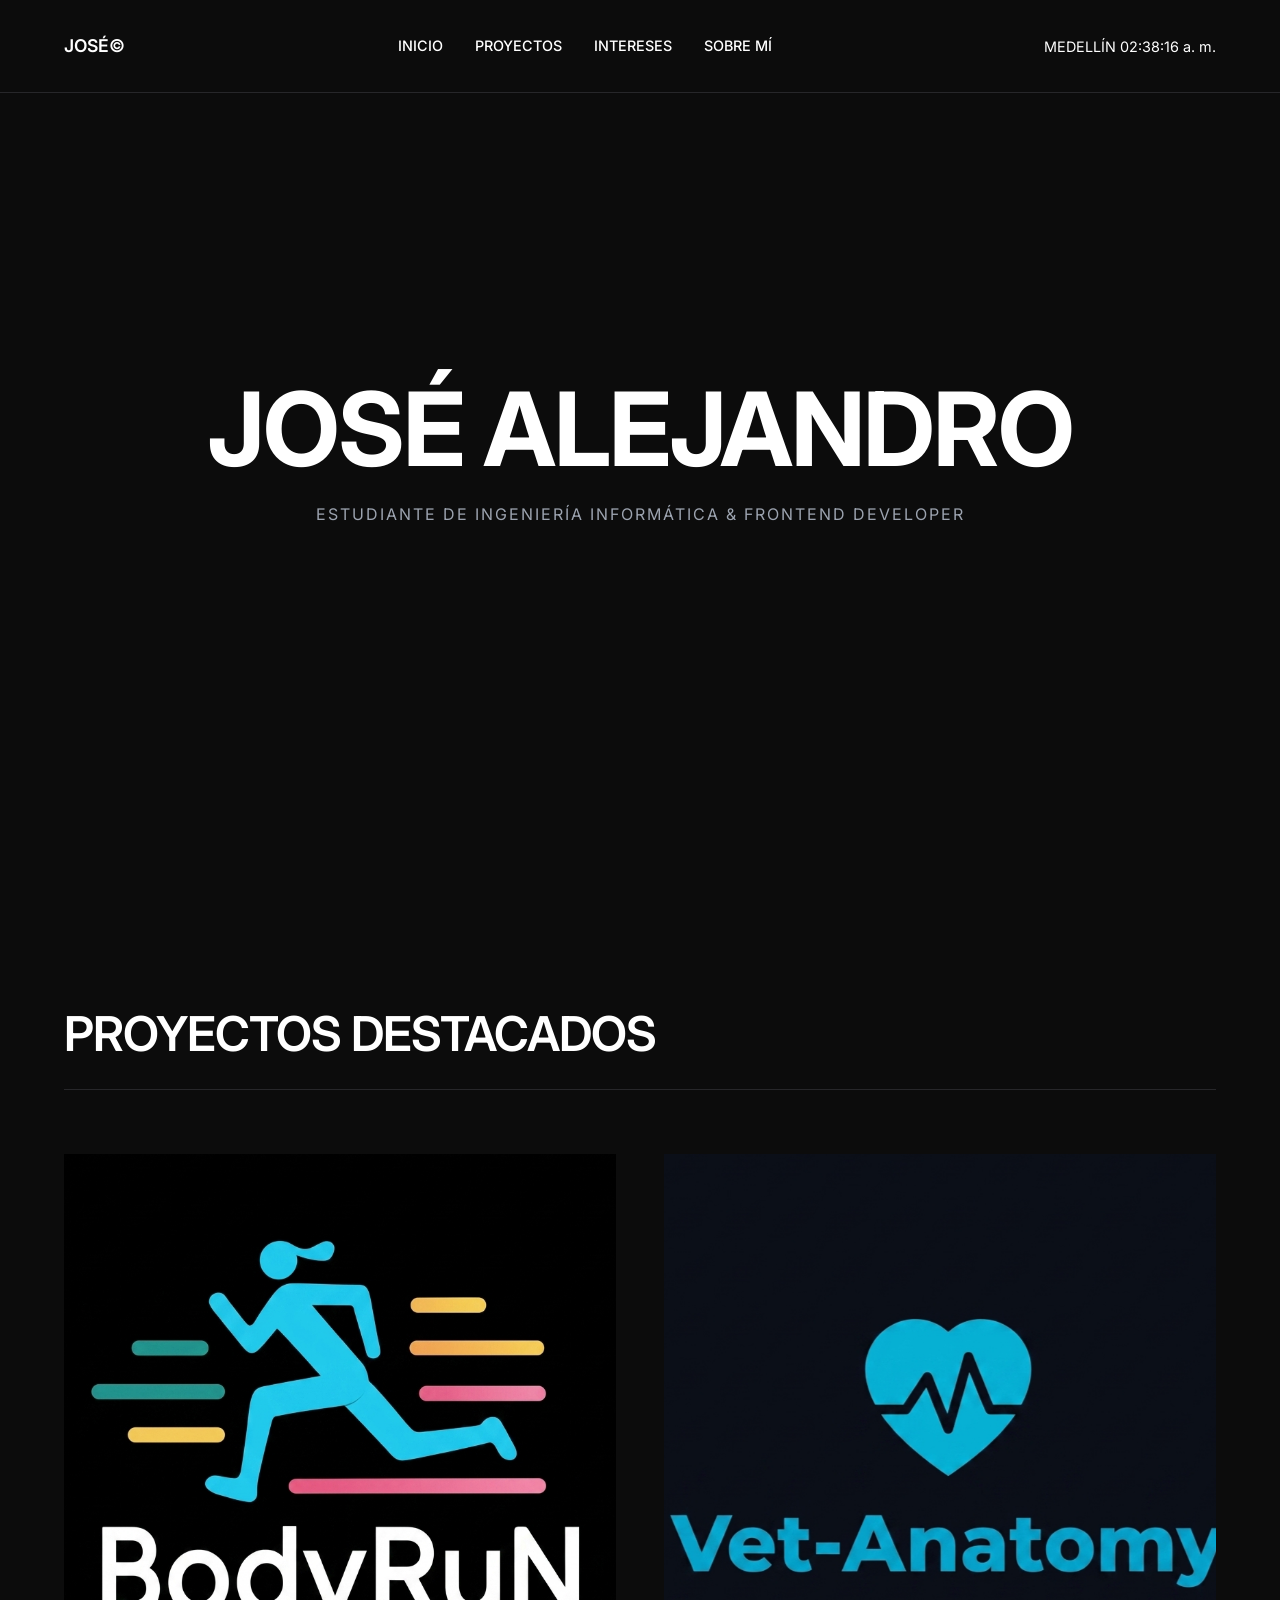
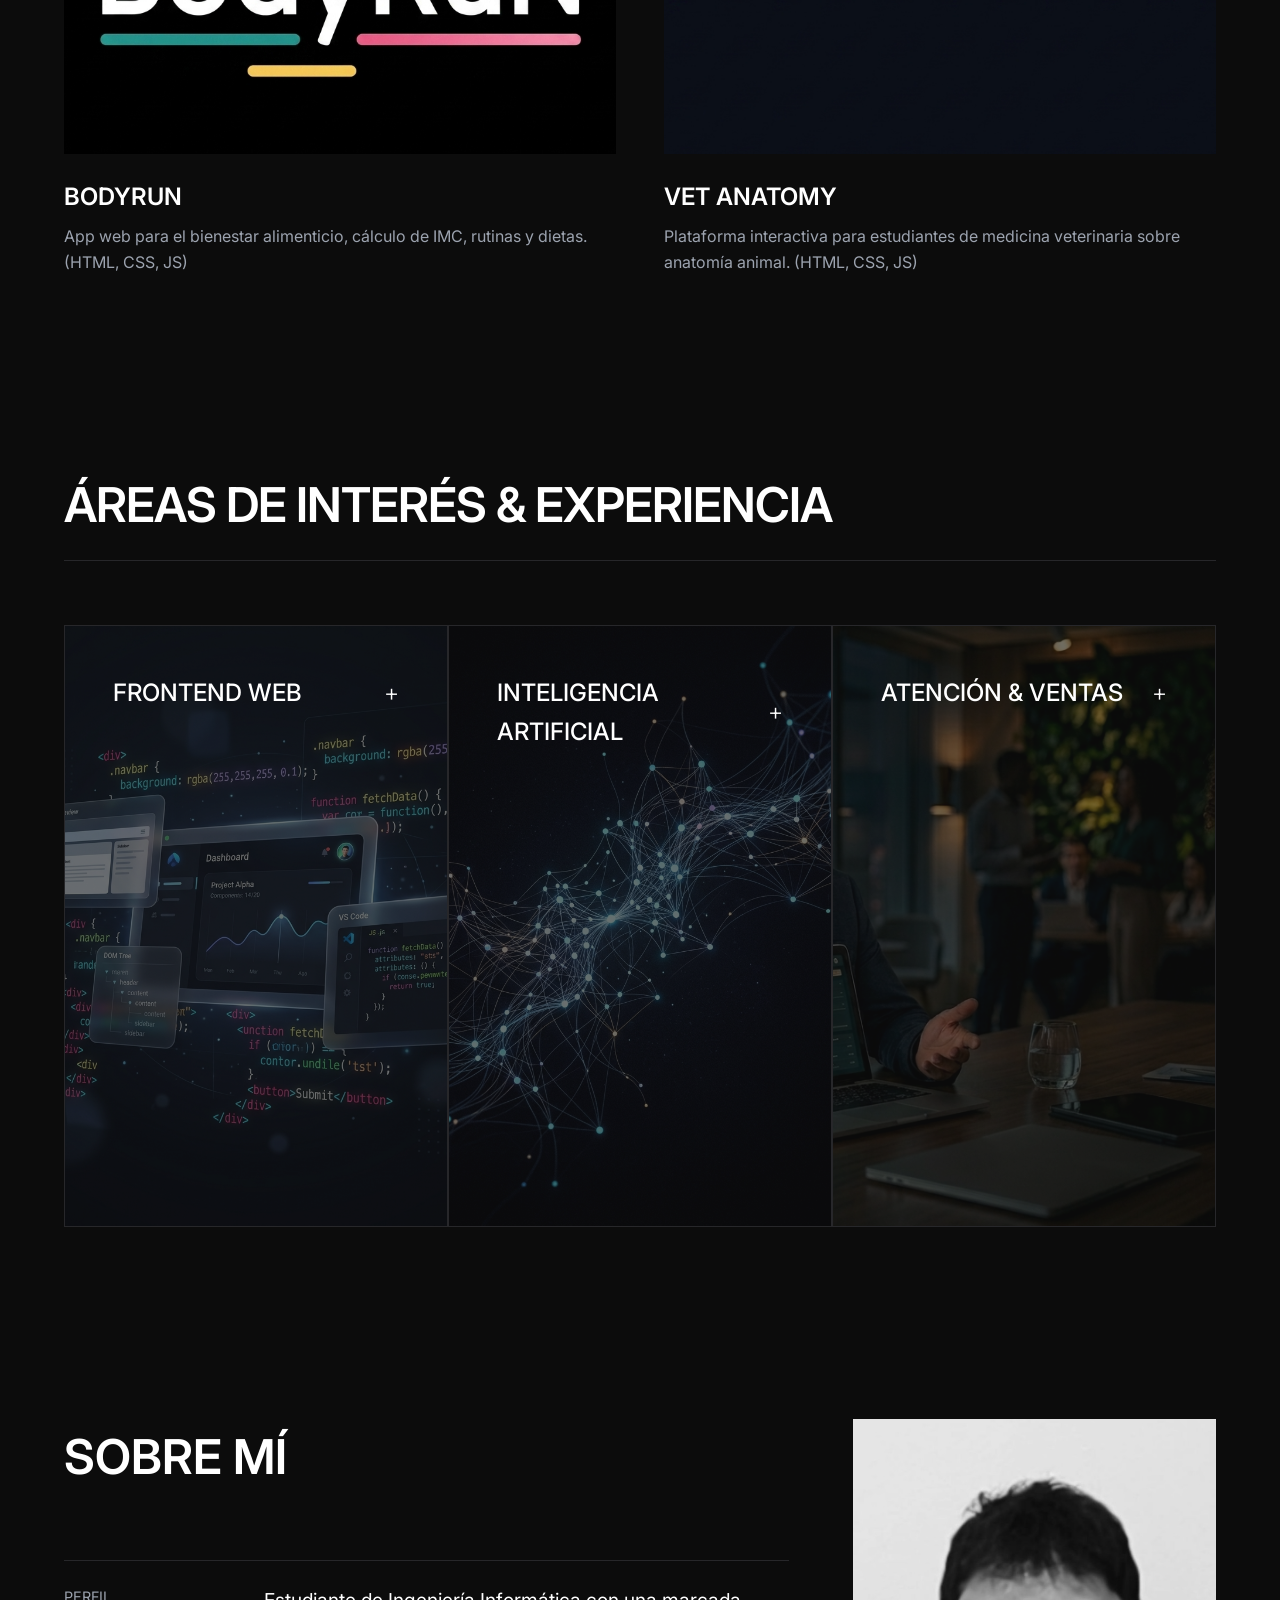
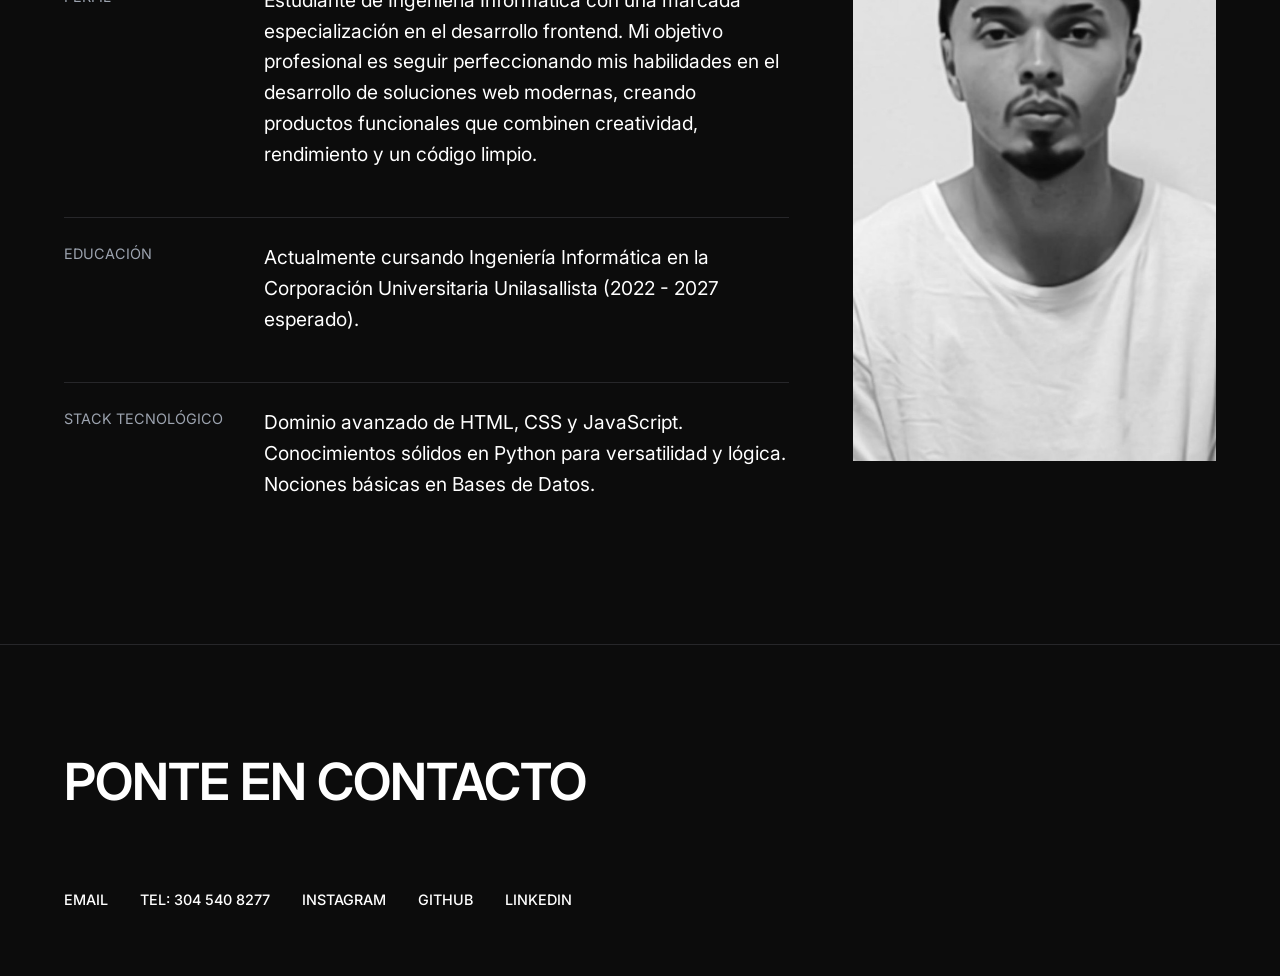
<file: index.html>
<!DOCTYPE html>
<html lang="es">
<head>
    <meta charset="UTF-8">
    <meta name="viewport" content="width=device-width, initial-scale=1.0">
    <title>José Alejandro Ortega | Portafolio Profesional</title>
    <meta name="description" content="Portafolio profesional de José Alejandro Ortega, Estudiante de Ingeniería Informática especializado en Frontend.">
    <link rel="stylesheet" href="style.css">
  
    <link rel="preconnect" href="https://fonts.googleapis.com">
    <link rel="preconnect" href="https://fonts.gstatic.com" crossorigin>
    <link href="https://fonts.googleapis.com/css2?family=Inter:wght@300;400;500;600;700&display=swap" rel="stylesheet">
</head>
<body>
    
    
    <div class="preloader">
        <div class="loader">JOSÉ©</div>
    </div>

    
    <nav class="navbar">
        <div class="nav-brand">JOSÉ©</div>
        <ul class="nav-links">
            <li><a href="#home">INICIO</a></li>
            <li><a href="#works">PROYECTOS</a></li>
            <li><a href="#services">INTERESES</a></li>
            <li><a href="#about">SOBRE MÍ</a></li>
        </ul>
        <div class="nav-time" id="local-time">--:--:--</div>
    </nav>

    
    <section id="home" class="hero">
        <div class="hero-content">
            <h1 class="hero-title" id="trail-trigger">JOSÉ ALEJANDRO</h1>
            <p class="hero-subtitle">ESTUDIANTE DE INGENIERÍA INFORMÁTICA & FRONTEND DEVELOPER</p>
        </div>
    </section>

    <section id="works" class="section">
        <div class="section-header reveal">
            <h2>PROYECTOS DESTACADOS</h2>
        </div>
        <div class="works-grid">
            
            <a href="bodyrun.html" class="work-card reveal">
                <div class="work-image">
                    
                    <img src="img/imagen_BodyRun_Logo.png" alt="Logo de bodyRun" loading="lazy">
                </div>
                <div class="work-info">
                    <h3>BODYRUN</h3>
                    <p>App web para el bienestar alimenticio, cálculo de IMC, rutinas y dietas. (HTML, CSS, JS)</p>
                </div>
            </a>
           
            <a href="vetanatomy.html" class="work-card reveal">
                <div class="work-image">
                    <img src="img/imagen_Vetanatomy_Logo.png" alt="Logo de Vet Anatomy" loading="lazy">
                </div>
                <div class="work-info">
                    <h3>VET ANATOMY</h3>
                    <p>Plataforma interactiva para estudiantes de medicina veterinaria sobre anatomía animal. (HTML, CSS, JS)</p>
                </div>
            </a>
        </div>
    </section>

   
    <section id="services" class="section dark-section">
        <div class="section-header reveal">
            <h2>ÁREAS DE INTERÉS & EXPERIENCIA</h2>
        </div>
        <div class="services-grid reveal">
            
            
            <div class="service-card">
                <img src="img/frontend_code.png" class="service-bg" alt="Frontend Development">
                <div class="service-content">
                    <div class="service-header">
                        <h3>FRONTEND WEB</h3>
                        <span class="icon">+</span>
                    </div>
                    <p class="service-desc">
                        Me enfoco en diseñar y construir interfaces digitales intuitivas, dinámicas y centradas en el usuario utilizando HTML, CSS y JavaScript modernos, buscando siempre un código limpio y un rendimiento óptimo.
                    </p>
                </div>
            </div>

            
            <div class="service-card">
                <img src="img/ai_network.png" class="service-bg" alt="Artificial Intelligence">
                <div class="service-content">
                    <div class="service-header">
                        <h3>INTELIGENCIA ARTIFICIAL</h3>
                        <span class="icon">+</span>
                    </div>
                    <p class="service-desc">
                        Tengo una certificación de nivel básico en Inteligencia Artificial y un gran interés en integrar modelos inteligentes y lógica compleja mediante Python a mis aplicaciones web.
                    </p>
                </div>
            </div>

           
            <div class="service-card">
                <img src="img/imagen_atencionyventas.png" class="service-bg" alt="Atención y Ventas" style="object-position: center top;">
                <div class="service-content">
                    <div class="service-header">
                        <h3>ATENCIÓN & VENTAS</h3>
                        <span class="icon">+</span>
                    </div>
                    <p class="service-desc">
                        Experiencia laboral comprobada como asesor comercial en "Ella" y "Ofisex", desarrollando excelentes habilidades de comunicación, atención al cliente y trabajo en equipo.
                    </p>
                </div>
            </div>

        </div>
    </section>

    
    <section id="about" class="section about-section">
        <div class="about-grid">
            <div class="about-text reveal">
                <h2 class="about-title">SOBRE MÍ</h2>
                
                <div class="about-row">
                    <div class="about-label">PERFIL</div>
                    <div class="about-desc">
                        Estudiante de Ingeniería Informática con una marcada especialización en el desarrollo frontend. Mi objetivo profesional es seguir perfeccionando mis habilidades en el desarrollo de soluciones web modernas, creando productos funcionales que combinen creatividad, rendimiento y un código limpio.
                    </div>
                </div>

                <div class="about-row">
                    <div class="about-label">EDUCACIÓN</div>
                    <div class="about-desc">
                        Actualmente cursando Ingeniería Informática en la Corporación Universitaria Unilasallista (2022 - 2027 esperado).
                    </div>
                </div>

                <div class="about-row">
                    <div class="about-label">STACK TECNOLÓGICO</div>
                    <div class="about-desc">
                        Dominio avanzado de HTML, CSS y JavaScript. Conocimientos sólidos en Python para versatilidad y lógica. Nociones básicas en Bases de Datos.
                    </div>
                </div>


            </div>
            <div class="about-image reveal">
                <img src="img/imagen_JoseAlejandro.jpeg" alt="José Alejandro Ortega">
            </div>
        </div>
    </section>

    <footer class="footer reveal">
        <h2 class="footer-title">PONTE EN CONTACTO</h2>
        <ul class="footer-links">
            <li><a href="mailto:josealejandro16102005@gmail.com">EMAIL</a></li>
            <li><a href="tel:+573045408277">TEL: 304 540 8277</a></li>
            <li><a href="https://instagram.com/jsa___01" target="_blank">INSTAGRAM</a></li>
            <li><a href="https://github.com/" target="_blank">GITHUB</a></li>
            <li><a href="https://linkedin.com/" target="_blank">LINKEDIN</a></li>
        </ul>
    </footer>

    
    <div id="trail-container"></div>

    <script src="script.js"></script>
</body>
</html>
</file>
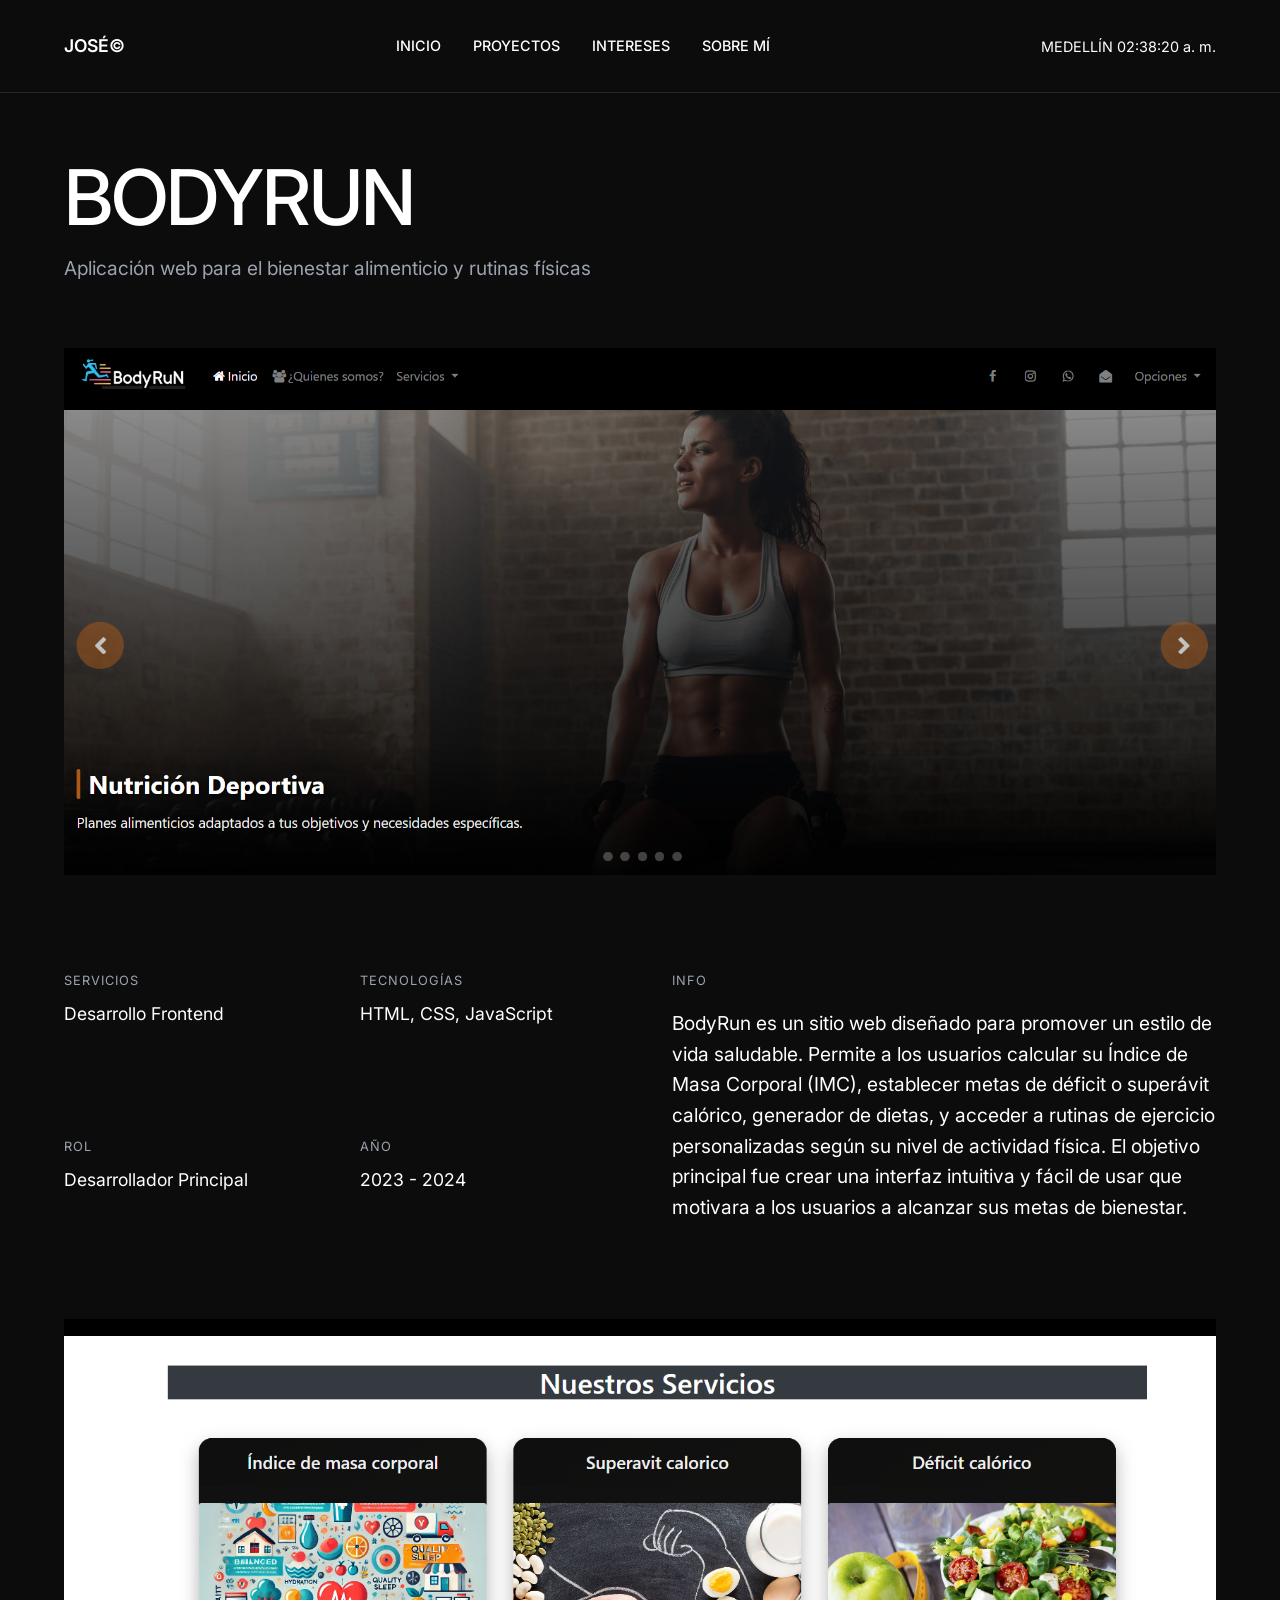
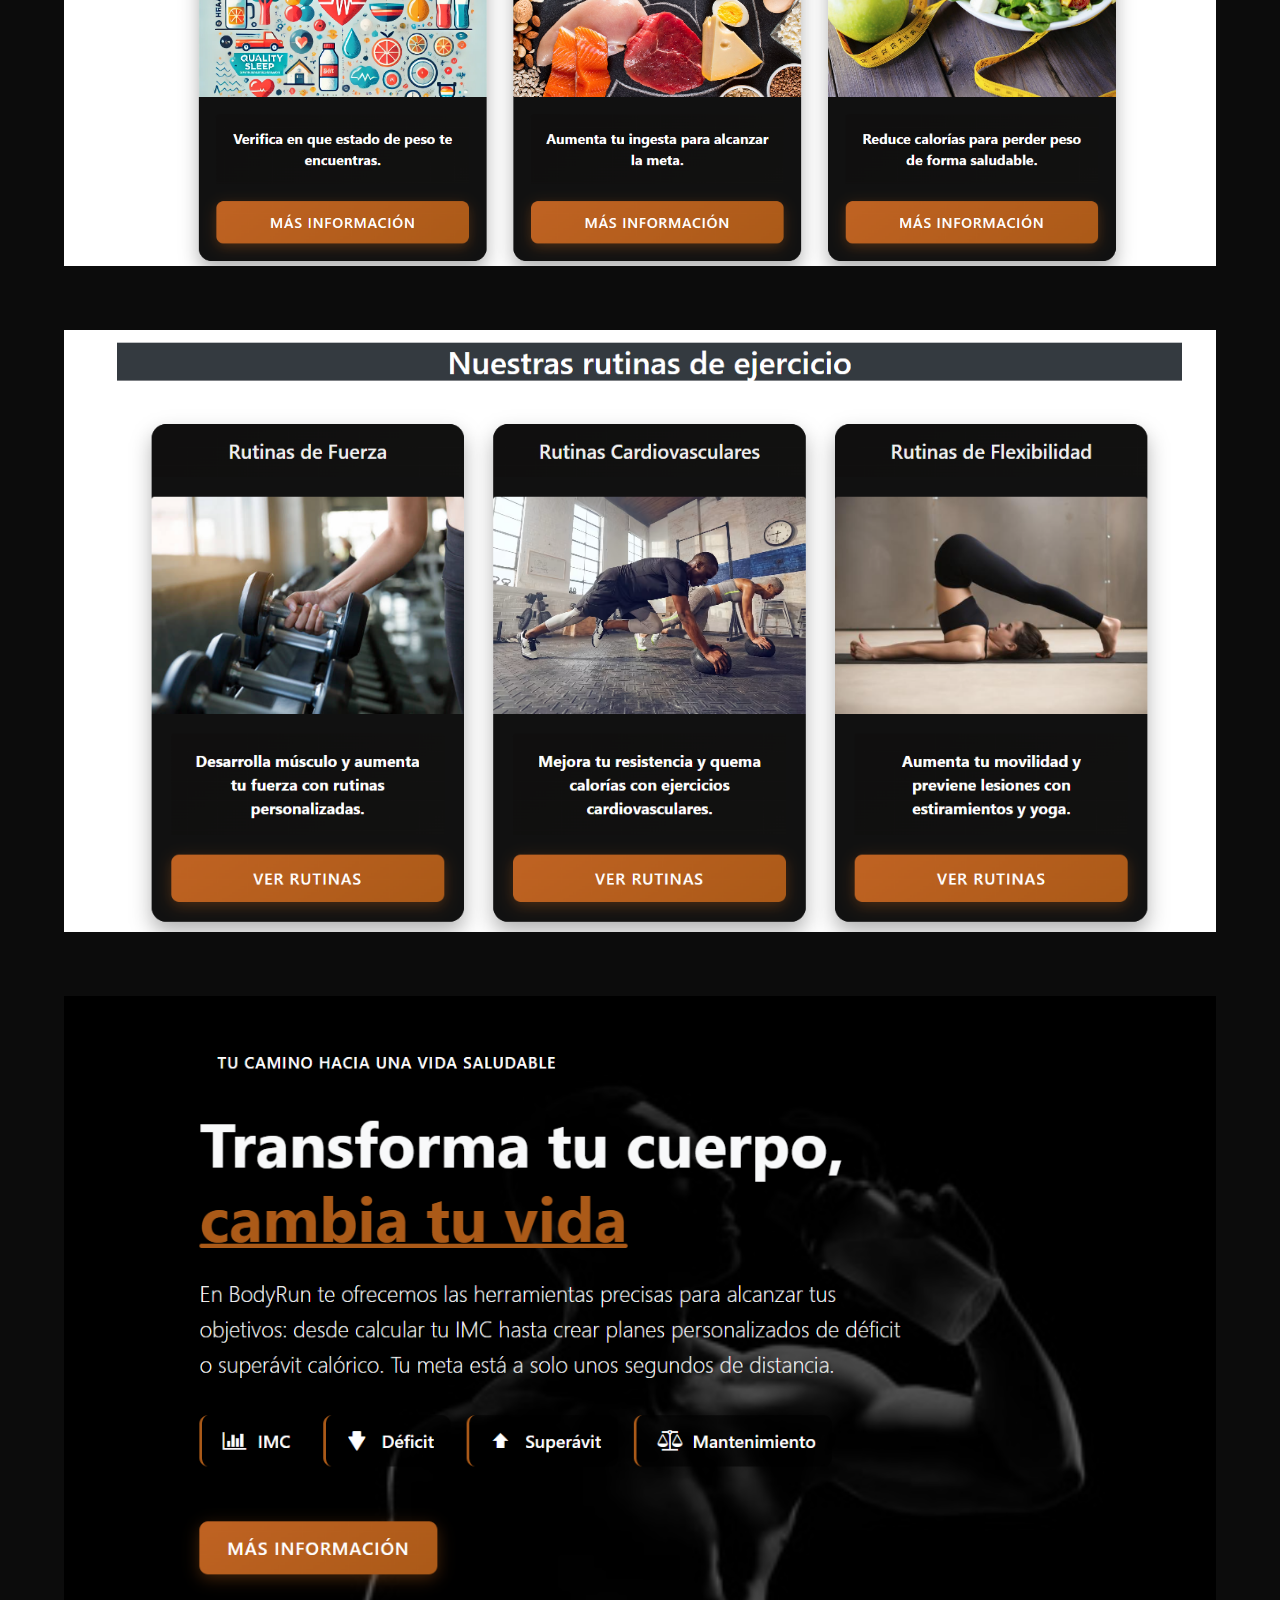
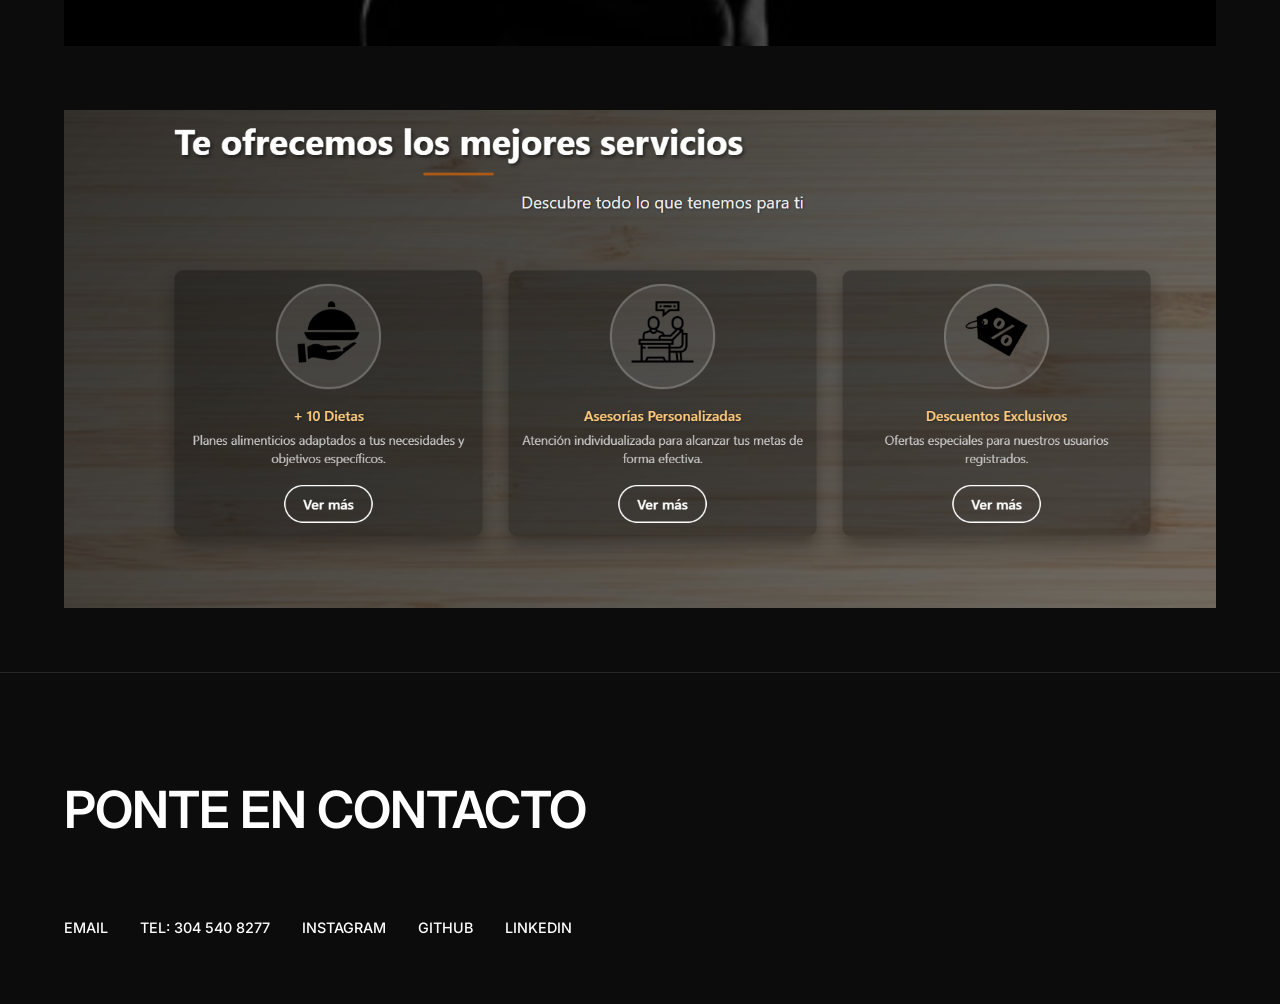
<file: bodyrun.html>
<!DOCTYPE html>
<html lang="es">

<head>
    <meta charset="UTF-8">
    <meta name="viewport" content="width=device-width, initial-scale=1.0">
    <title>BODYRUN | José Alejandro Ortega</title>
    <meta name="description" content="Detalles del proyecto BodyRun">
    <link rel="stylesheet" href="style.css">
    <link rel="preconnect" href="https://fonts.googleapis.com">
    <link rel="preconnect" href="https://fonts.gstatic.com" crossorigin>
    <link href="https://fonts.googleapis.com/css2?family=Inter:wght@300;400;500;600;700&display=swap" rel="stylesheet">
</head>

<body>

  
    <nav class="navbar">
        <div class="nav-brand"><a href="index.html" style="color:white; text-decoration:none;">JOSÉ©</a></div>
        <ul class="nav-links">
            <li><a href="index.html#home">INICIO</a></li>
            <li><a href="index.html#works">PROYECTOS</a></li>
            <li><a href="index.html#services">INTERESES</a></li>
            <li><a href="index.html#about">SOBRE MÍ</a></li>
        </ul>
        <div class="nav-time" id="local-time">--:--:--</div>
    </nav>

   
    <section class="project-hero reveal">
        <h1 class="project-title">BODYRUN</h1>
        <p class="project-subtitle">Aplicación web para el bienestar alimenticio y rutinas físicas</p>
        <div class="project-hero-image">
            <img src="img/imagen_BodyRun_Interfaz1.png" alt="BodyRun Interfaz Principal">
        </div>
    </section>

    
    <section class="project-details reveal">
        <div class="project-meta">
            <div class="meta-item">
                <span class="meta-label">Servicios</span>
                <span class="meta-value">Desarrollo Frontend</span>
            </div>
            <div class="meta-item">
                <span class="meta-label">Tecnologías</span>
                <span class="meta-value">HTML, CSS, JavaScript</span>
            </div>
            <div class="meta-item">
                <span class="meta-label">Rol</span>
                <span class="meta-value">Desarrollador Principal</span>
            </div>
            <div class="meta-item">
                <span class="meta-label">Año</span>
                <span class="meta-value">2023 - 2024</span>
            </div>
        </div>

        <div class="project-info">
            <span class="info-label">INFO</span>
            <p>BodyRun es un sitio web diseñado para promover un estilo de vida saludable. Permite a los usuarios
                calcular su Índice de Masa Corporal (IMC), establecer metas de déficit o superávit calórico, generador
                de dietas, y acceder a rutinas de ejercicio personalizadas según su nivel de actividad física. El
                objetivo principal fue crear una interfaz intuitiva y fácil de usar que motivara a los usuarios a
                alcanzar sus metas de bienestar.</p>
        </div>
    </section>

   
    <section class="project-gallery reveal">
        <div class="gallery-grid">
            <img src="img/imagen_BodyRun_Interfaz2.png" alt="BodyRun Interfaz 2" loading="lazy">
            <img src="img/imagen_BodyRun_Interfaz3.png" alt="BodyRun Interfaz 3" loading="lazy">
            <img src="img/imagen_BodyRun_Interfaz4.png" alt="BodyRun Interfaz 4" loading="lazy">
            <img src="img/imagen_BodyRun_Interfaz5.png" alt="BodyRun Interfaz 5" loading="lazy">
        </div>
    </section>

    <footer class="footer reveal">
        <h2 class="footer-title">PONTE EN CONTACTO</h2>
        <ul class="footer-links">
            <li><a href="mailto:josealejandro16102005@gmail.com">EMAIL</a></li>
            <li><a href="tel:+573045408277">TEL: 304 540 8277</a></li>
            <li><a href="https://instagram.com/jsa___01" target="_blank">INSTAGRAM</a></li>
            <li><a href="https://github.com/" target="_blank">GITHUB</a></li>
            <li><a href="https://linkedin.com/" target="_blank">LINKEDIN</a></li>
        </ul>
    </footer>

    <script src="script.js"></script>
</body>

</html>
</file>
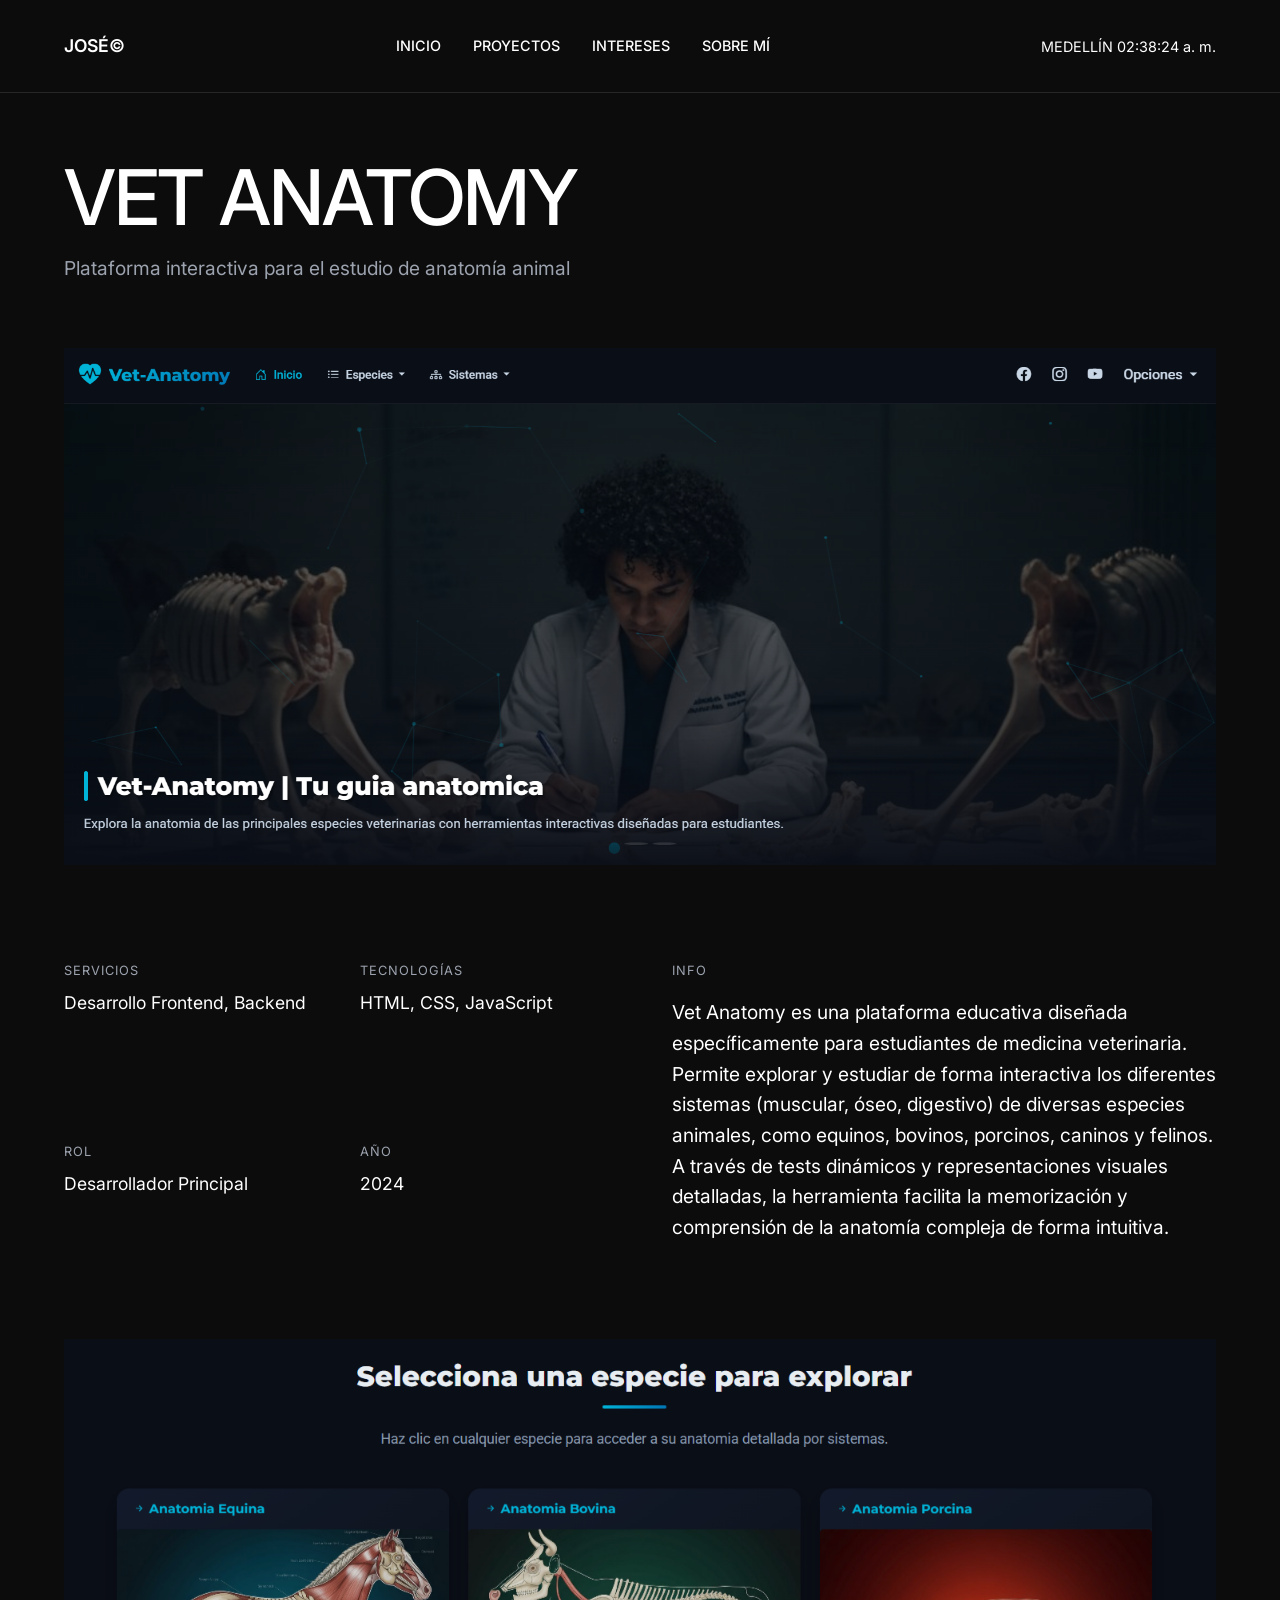
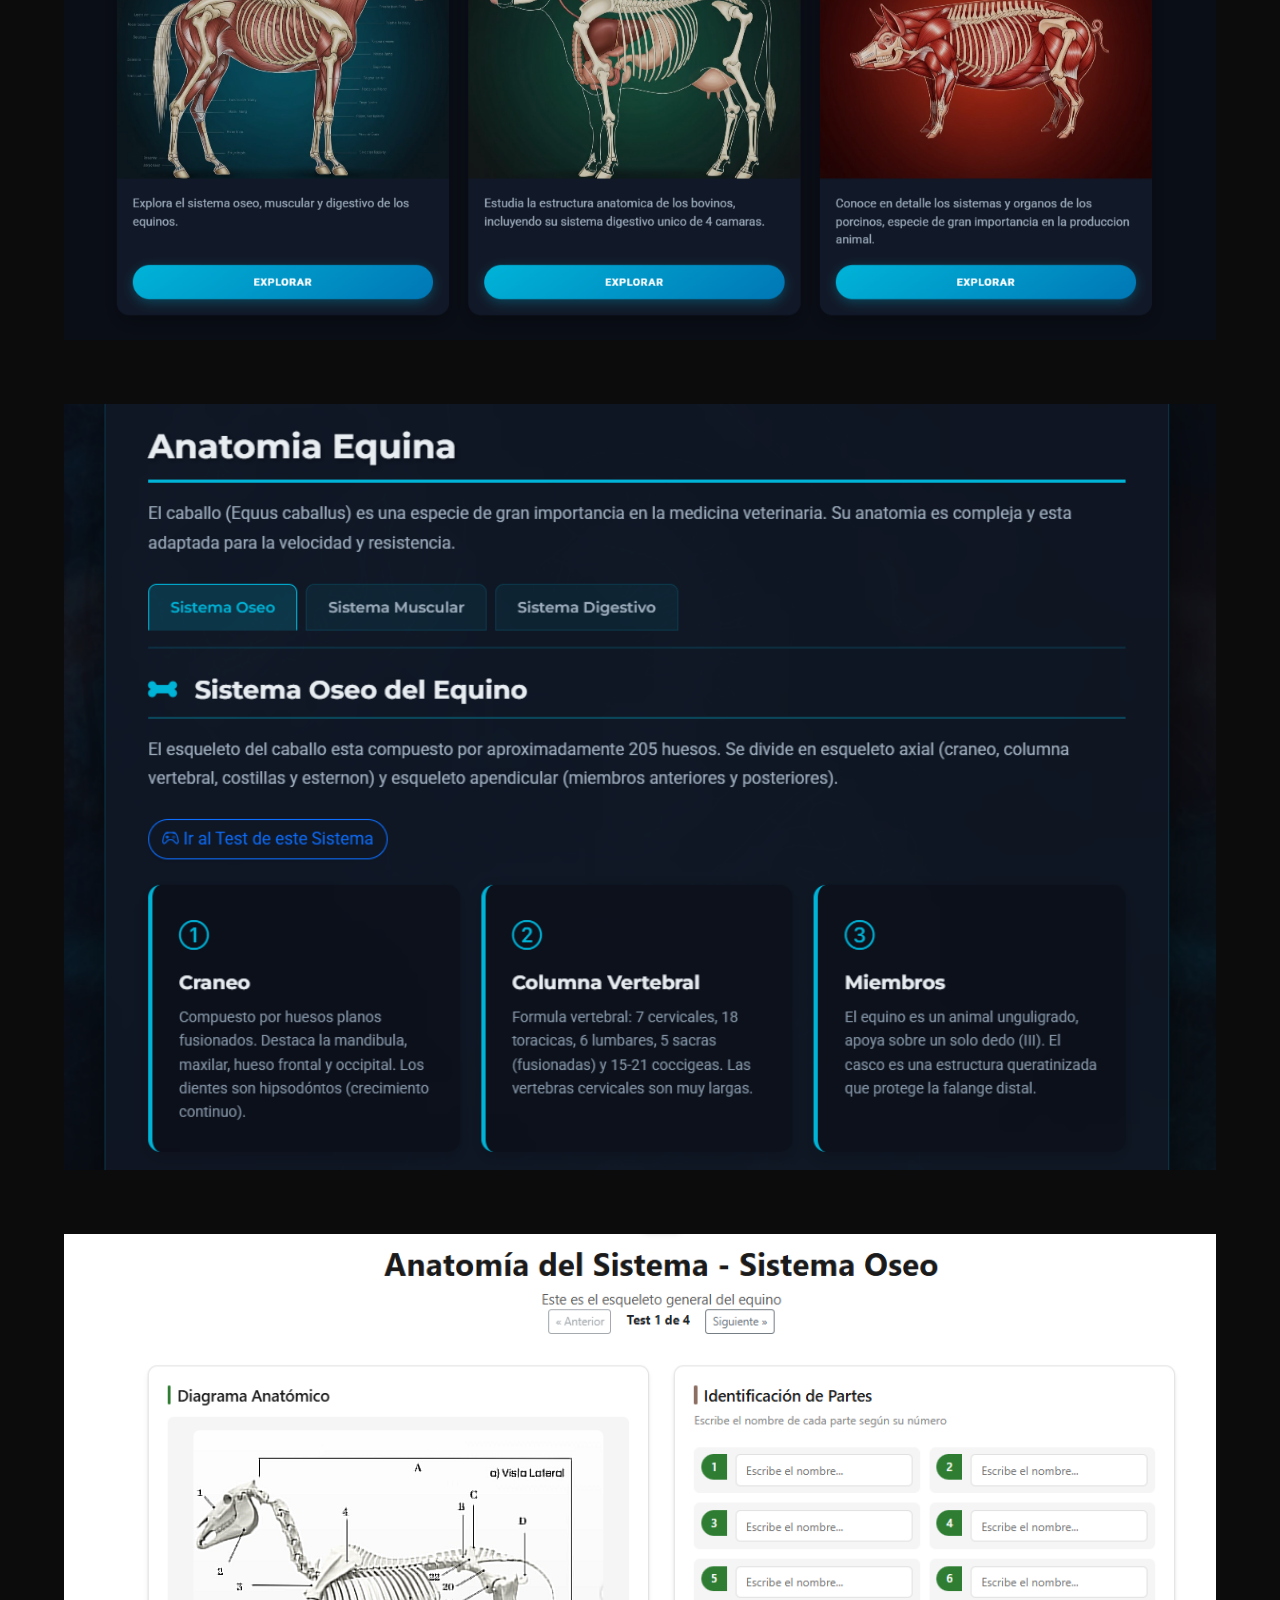
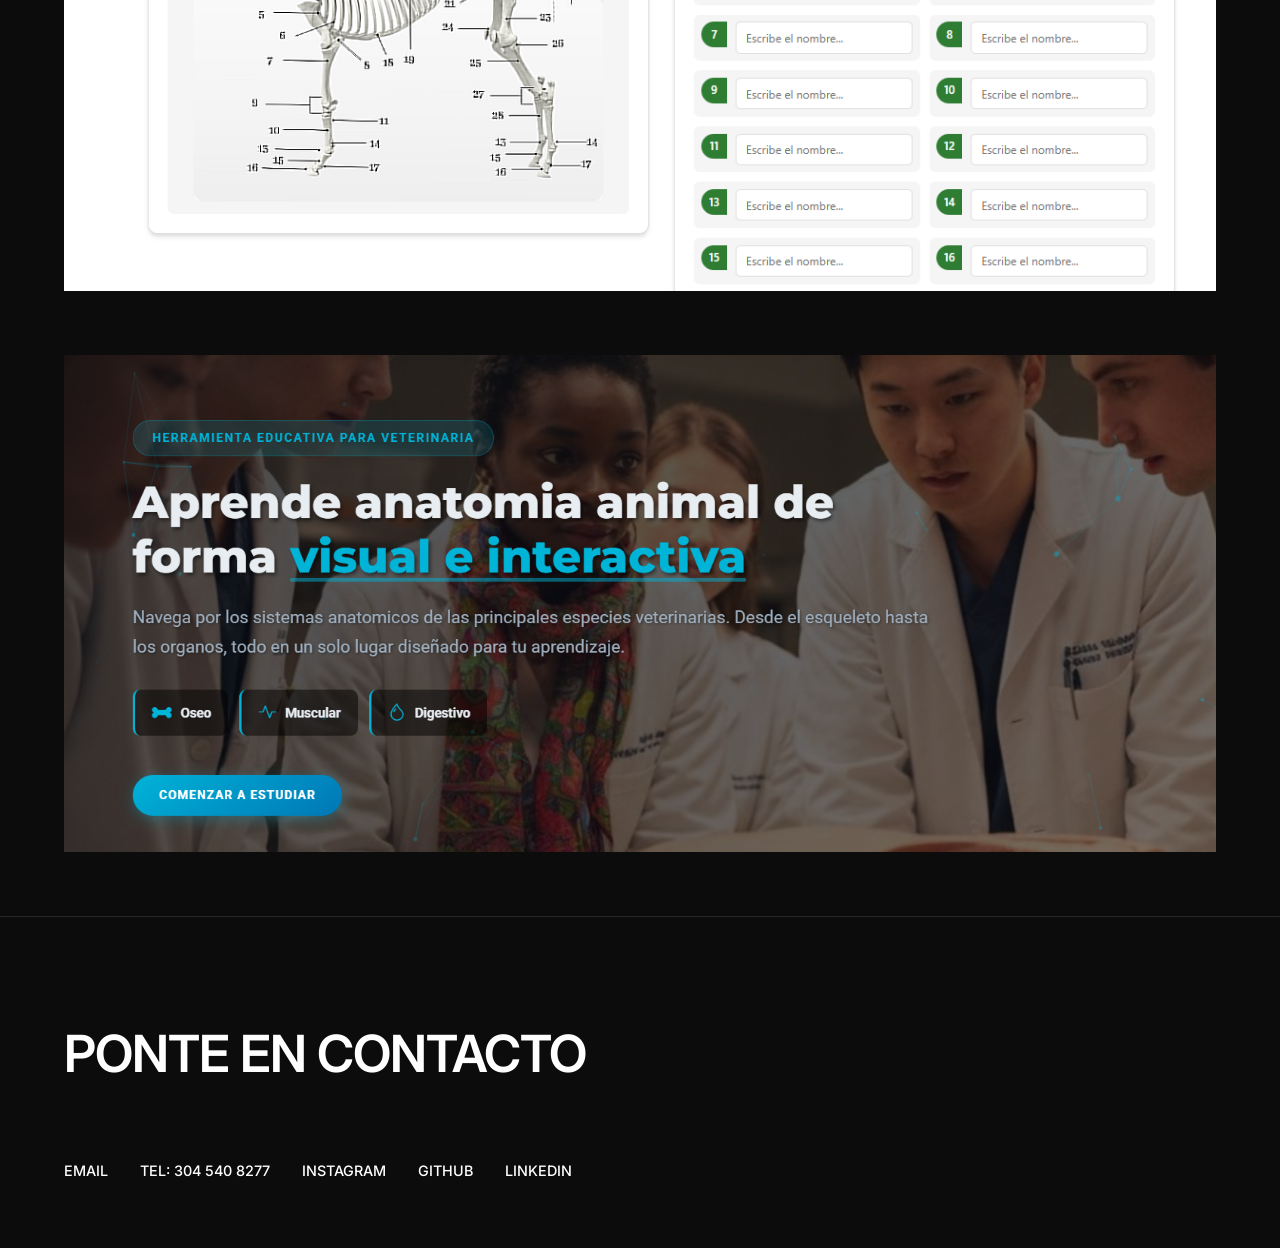
<file: vetanatomy.html>
<!DOCTYPE html>
<html lang="es">

<head>
    <meta charset="UTF-8">
    <meta name="viewport" content="width=device-width, initial-scale=1.0">
    <title>VET ANATOMY | José Alejandro Ortega</title>
    <meta name="description" content="Detalles del proyecto Vet Anatomy">
    <link rel="stylesheet" href="style.css">
    <link rel="preconnect" href="https://fonts.googleapis.com">
    <link rel="preconnect" href="https://fonts.gstatic.com" crossorigin>
    <link href="https://fonts.googleapis.com/css2?family=Inter:wght@300;400;500;600;700&display=swap" rel="stylesheet">
</head>

<body>

   
    <nav class="navbar">
        <div class="nav-brand"><a href="index.html" style="color:white; text-decoration:none;">JOSÉ©</a></div>
        <ul class="nav-links">
            <li><a href="index.html#home">INICIO</a></li>
            <li><a href="index.html#works">PROYECTOS</a></li>
            <li><a href="index.html#services">INTERESES</a></li>
            <li><a href="index.html#about">SOBRE MÍ</a></li>
        </ul>
        <div class="nav-time" id="local-time">--:--:--</div>
    </nav>


    <section class="project-hero reveal">
        <h1 class="project-title">VET ANATOMY</h1>
        <p class="project-subtitle">Plataforma interactiva para el estudio de anatomía animal</p>
        <div class="project-hero-image">
            <img src="img/imagen_VetAnatomy_Interfaz1.png" alt="Vet Anatomy Interfaz Principal">
        </div>
    </section>


    <section class="project-details reveal">
        <div class="project-meta">
            <div class="meta-item">
                <span class="meta-label">Servicios</span>
                <span class="meta-value">Desarrollo Frontend, Backend</span>
            </div>
            <div class="meta-item">
                <span class="meta-label">Tecnologías</span>
                <span class="meta-value">HTML, CSS, JavaScript</span>
            </div>
            <div class="meta-item">
                <span class="meta-label">Rol</span>
                <span class="meta-value">Desarrollador Principal</span>
            </div>
            <div class="meta-item">
                <span class="meta-label">Año</span>
                <span class="meta-value">2024</span>
            </div>
        </div>

        <div class="project-info">
            <span class="info-label">INFO</span>
            <p>Vet Anatomy es una plataforma educativa diseñada específicamente para estudiantes de medicina
                veterinaria. Permite explorar y estudiar de forma interactiva los diferentes sistemas (muscular, óseo,
                digestivo) de diversas especies animales, como equinos, bovinos, porcinos, caninos y felinos. A través
                de tests dinámicos y representaciones visuales detalladas, la herramienta facilita la memorización y
                comprensión de la anatomía compleja de forma intuitiva.</p>
        </div>
    </section>


    <section class="project-gallery reveal">
        <div class="gallery-grid">
            <img src="img/imagen_VetAnatomy_Interfaz2.png" alt="Vet Anatomy Interfaz 2" loading="lazy">
            <img src="img/imagen_VetAnatomy_Interfaz3.png" alt="Vet Anatomy Interfaz 3" loading="lazy">
            <img src="img/imagen_VetAnatomy_Interfaz4.png" alt="Vet Anatomy Interfaz 4" loading="lazy">
            <img src="img/imagen_VetAnatomy_Interfaz5.png" alt="Vet Anatomy Interfaz 5" loading="lazy">
        </div>
    </section>

    <footer class="footer reveal">
        <h2 class="footer-title">PONTE EN CONTACTO</h2>
        <ul class="footer-links">
            <li><a href="mailto:josealejandro16102005@gmail.com">EMAIL</a></li>
            <li><a href="tel:+573045408277">TEL: 304 540 8277</a></li>
            <li><a href="https://instagram.com/jsa___01" target="_blank">INSTAGRAM</a></li>
            <li><a href="https://github.com/" target="_blank">GITHUB</a></li>
            <li><a href="https://linkedin.com/" target="_blank">LINKEDIN</a></li>
        </ul>
    </footer>

    <script src="script.js"></script>
</body>

</html>
</file>
<file: style.css>
:root {
    --bg-color: #0c0c0c;
    --text-main: #ffffff;
    --text-muted: #9ca3af;
    --border-color: #27272a;
    --card-bg: #111111;
    --font-main: 'Inter', sans-serif;
}

* {
    margin: 0;
    padding: 0;
    box-sizing: border-box;
}

html {
    scroll-behavior: smooth;
    background-color: var(--bg-color);
    color: var(--text-main);
    font-family: var(--font-main);
}

body {
    overflow-x: hidden;
    line-height: 1.6;
}

/* Preloader */
.preloader {
    position: fixed;
    top: 0; left: 0; width: 100%; height: 100%;
    background: var(--bg-color);
    display: flex;
    justify-content: center;
    align-items: center;
    z-index: 9999;
    transition: opacity 0.5s ease;
}
.loader {
    font-size: 2rem;
    font-weight: 600;
    letter-spacing: 2px;
    animation: pulse 1.5s infinite;
}
@keyframes pulse {
    0%, 100% { opacity: 1; }
    50% { opacity: 0.5; }
}
.preloader.hidden {
    opacity: 0;
    pointer-events: none;
}

/* Navbar */
.navbar {
    display: flex;
    justify-content: space-between;
    align-items: center;
    padding: 2rem 4rem;
    position: fixed;
    width: 100%;
    top: 0;
    z-index: 100;
    background-color: var(--bg-color);
    border-bottom: 1px solid var(--border-color); 
}
.nav-brand {
    font-weight: 600;
    font-size: 1.1rem;
}
.nav-links {
    list-style: none;
    display: flex;
    gap: 2rem;
}
.nav-links a {
    color: var(--text-main);
    text-decoration: none;
    font-size: 0.9rem;
    font-weight: 500;
    text-transform: uppercase;
    transition: opacity 0.3s;
}
.nav-links a:hover {
    opacity: 0.6;
}
.nav-time {
    font-size: 0.9rem;
}

/* Hero Section */
.hero {
    height: 100vh;
    display: flex;
    justify-content: center;
    align-items: center;
    position: relative;
    z-index: 0;
}
.hero-content {
    text-align: center;
    position: fixed; 
    top: 50%;
    left: 50%;
    transform: translate(-50%, -50%);
    width: 100%;
    z-index: 0;
}
.hero-title {
    font-size: 8vw;
    font-weight: 700;
    line-height: 1.1;
    letter-spacing: -2px;
    cursor: default;
    user-select: none; 
    -webkit-user-select: none;
    transition: filter 0.1s ease-out, opacity 0.1s ease-out; 
}
.hero-subtitle {
    margin-top: 1rem;
    font-size: 1rem;
    letter-spacing: 2px;
    color: var(--text-muted);
    user-select: none; 
    -webkit-user-select: none;
    transition: filter 0.1s ease-out, opacity 0.1s ease-out;
}

/* Mouse Trail Images */
#trail-container {
    position: fixed;
    top: 0;
    left: 0;
    width: 100%;
    height: 100%;
    pointer-events: none;
    z-index: 1;
}
.trail-img {
    position: absolute;
    width: 250px;
    height: 300px;
    object-fit: cover;
    transform: translate(-50%, -50%);
    opacity: 0;
    
}

/* General Section */
.section {
    padding: 6rem 4rem;
    background-color: var(--bg-color); 
    position: relative;
    z-index: 2; 
}
.section-header {
    display: flex;
    justify-content: space-between;
    align-items: center;
    margin-bottom: 4rem;
    border-bottom: 1px solid var(--border-color);
    padding-bottom: 1rem;
}
.section-header h2 {
    font-size: 3rem;
    font-weight: 600;
    letter-spacing: -1px;
}
.see-all {
    color: var(--text-main);
    text-decoration: none;
    font-size: 0.9rem;
    border-bottom: 1px solid var(--text-main);
    padding-bottom: 2px;
}

/* Works Grid */
.works-grid {
    display: grid;
    grid-template-columns: repeat(auto-fit, minmax(400px, 1fr));
    gap: 3rem;
}
.work-card {
    cursor: pointer;
    text-decoration: none;
    color: inherit;
    display: block;
}
.work-image {
    width: 100%;
    height: 600px;
    overflow: hidden;
    margin-bottom: 1.5rem;
    background-color: var(--card-bg);
}
.work-image img {
    width: 100%;
    height: 100%;
    object-fit: cover;
    transition: transform 0.6s ease;
}
.work-card:hover .work-image img {
    transform: scale(1.05);
}
.work-info h3 {
    font-size: 1.5rem;
    font-weight: 600;
    margin-bottom: 0.5rem;
}
.work-info p {
    color: var(--text-muted);
    font-size: 1rem;
}

/* Services Grid */
.services-grid {
    display: grid;
    grid-template-columns: repeat(3, 1fr);
    gap: 2px;
    background-color: var(--border-color);
    border: 1px solid var(--border-color);
}
.service-card {
    position: relative;
    height: 600px;
    background-color: var(--card-bg);
    overflow: hidden;
    cursor: pointer;
}
.service-bg {
    position: absolute;
    top: 0; left: 0; width: 100%; height: 100%;
    object-fit: cover;
    opacity: 0.4;
    transition: opacity 0.5s ease, transform 0.5s ease;
}
.service-placeholder {
    position: absolute;
    top: 0; left: 0; width: 100%; height: 100%;
    background-color: #1a1a1a;
}
.service-card:hover .service-bg {
    opacity: 0.1;
    transform: scale(1.05);
}
.service-content {
    position: relative;
    z-index: 2;
    padding: 3rem;
    height: 100%;
    display: flex;
    flex-direction: column;
}
.service-header {
    display: flex;
    justify-content: space-between;
    align-items: center;
}
.service-header h3 {
    font-size: 1.5rem;
    font-weight: 500;
}
.icon {
    font-size: 1.5rem;
    font-weight: 300;
    transition: transform 0.3s ease;
}
.service-desc {
    margin-top: auto;
    font-size: 1.1rem;
    line-height: 1.5;
    opacity: 0;
    transform: translateY(20px);
    transition: opacity 0.4s ease, transform 0.4s ease;
}
.service-card:hover .service-desc {
    opacity: 1;
    transform: translateY(0);
}
.service-card:hover .icon {
    transform: rotate(45deg);
}

/* About Section */
.about-grid {
    display: grid;
    grid-template-columns: 2fr 1fr;
    gap: 4rem;
}
.about-title {
    font-size: 3rem;
    font-weight: 600;
    margin-bottom: 4rem;
}
.about-row {
    display: flex;
    margin-bottom: 3rem;
    border-top: 1px solid var(--border-color);
    padding-top: 1.5rem;
}
.about-label {
    flex: 0 0 200px;
    color: var(--text-muted);
    font-size: 0.9rem;
    text-transform: uppercase;
}
.about-desc {
    flex: 1;
    font-size: 1.2rem;
    max-width: 600px;
}
.about-image {
    display: flex;
    justify-content: flex-end;
    align-items: flex-start;
}
.about-image img {
    width: 100%;
    max-width: 400px;
    height: auto;
    filter: grayscale(100%);
    object-fit: cover;
}

/* Footer */
.footer {
    padding: 6rem 4rem 4rem 4rem;
    background-color: var(--bg-color);
    position: relative;
    z-index: 2;
    border-top: 1px solid var(--border-color);
}
.footer-title {
    font-size: 4vw;
    font-weight: 600;
    margin-bottom: 4rem;
    letter-spacing: -1px;
}
.footer-links {
    display: flex;
    gap: 2rem;
    list-style: none;
}
.footer-links a {
    color: var(--text-main);
    text-decoration: none;
    font-size: 0.9rem;
    font-weight: 500;
    text-transform: uppercase;
    transition: opacity 0.3s;
}
.footer-links a:hover {
    opacity: 0.6;
}

/* Animaciones Scroll Reveal */
.reveal {
    opacity: 0;
    transform: translateY(40px);
    transition: opacity 0.8s cubic-bezier(0.5, 0, 0, 1), transform 0.8s cubic-bezier(0.5, 0, 0, 1);
}
.reveal.visible {
    opacity: 1;
    transform: translateY(0);
}

/* --- Project Detail Pages --- */
.project-hero {
    padding: 10rem 4rem 2rem 4rem;
    background-color: var(--bg-color);
    position: relative;
    z-index: 2;
}
.project-title {
    font-size: 6vw;
    font-weight: 500;
    margin-bottom: 1rem;
    line-height: 1;
    letter-spacing: -2px;
}
.project-subtitle {
    color: var(--text-muted);
    font-size: 1.2rem;
    margin-bottom: 4rem;
}
.project-hero-image {
    width: 100%;
    background: var(--bg-color);
}
.project-hero-image img {
    width: 100%;
    height: auto;
    display: block;
}
.project-details {
    padding: 4rem;
    display: grid;
    grid-template-columns: 1fr 1fr;
    gap: 4rem;
    background-color: var(--bg-color);
    position: relative;
    z-index: 2;
}
.project-meta {
    display: grid;
    grid-template-columns: 1fr 1fr;
    gap: 3rem;
}
.meta-item .meta-label {
    display: block;
    color: var(--text-muted);
    font-size: 0.8rem;
    text-transform: uppercase;
    margin-bottom: 0.5rem;
    letter-spacing: 1px;
}
.meta-item .meta-value {
    font-size: 1.1rem;
    font-weight: 400;
}
.project-info .info-label {
    display: block;
    color: var(--text-muted);
    font-size: 0.8rem;
    text-transform: uppercase;
    margin-bottom: 1rem;
    letter-spacing: 1px;
}
.project-info p {
    font-size: 1.2rem;
    line-height: 1.6;
    margin-bottom: 2rem;
}
.project-link {
    color: var(--text-main);
    text-decoration: none;
    border-bottom: 1px solid var(--text-main);
    padding-bottom: 2px;
    font-size: 1rem;
}

/* Responsive */
@media (max-width: 1024px) {
    .works-grid {
        grid-template-columns: 1fr;
    }
    .services-grid {
        grid-template-columns: 1fr;
    }
    .about-grid {
        grid-template-columns: 1fr;
    }
    .about-row {
        flex-direction: column;
    }
    .about-label {
        margin-bottom: 1rem;
    }
}

@media (max-width: 768px) {
    .navbar {
        padding: 1.5rem 2rem;
        flex-wrap: wrap;
    }
    .nav-links {
        display: none; 
    }
    .hero-title {
        font-size: 12vw;
    }
    .section {
        padding: 4rem 2rem;
    }
    .work-image {
        height: 400px;
    }
    .project-details {
        grid-template-columns: 1fr;
    }
}

/* Galería de imágenes del proyecto */
.project-gallery {
    padding: 0 4rem 4rem 4rem;
    background-color: var(--bg-color);
    position: relative;
    z-index: 2;
}
.gallery-grid {
    display: flex;
    flex-direction: column;
    gap: 4rem;
}
.gallery-grid img {
    width: 100%;
    height: auto;
    display: block;
}
@media (max-width: 768px) {
    
}
</file>
